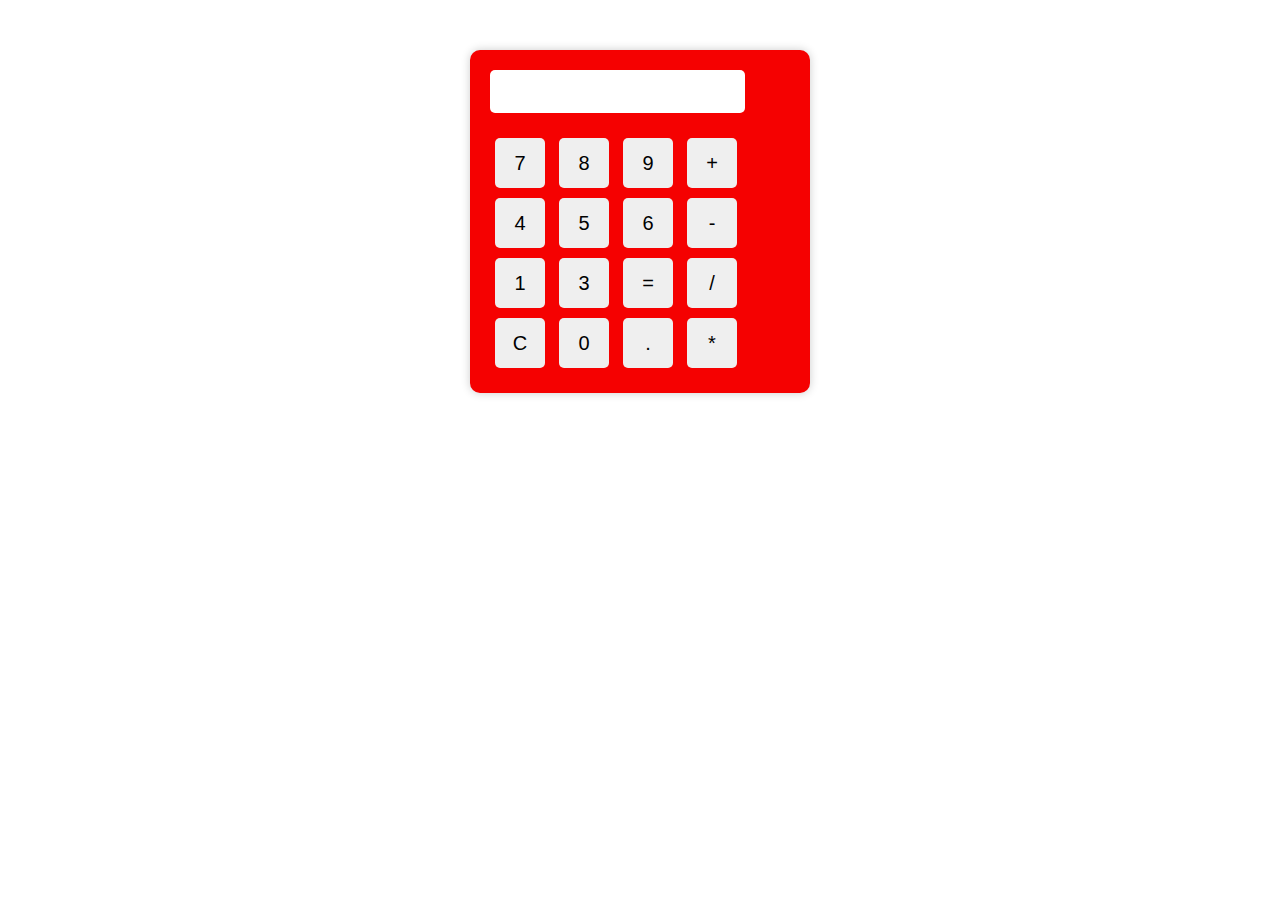
<file: calculator/index.html>
<!DOCTYPE html>
<html lang="en">

<head>
    <meta charset="UTF-8">
    <meta name="viewport" content="width=device-width, initial-scale=1.0">
    <title>Simple Calculator</title>
    <link rel="stylesheet" href="styles.css">
</head>

<body>

    <div class="calculator">
        <input type="text" id="display" readonly>
        <div class="button">
            <button onclick="appendToDisplay('7')">7</button>
            <button onclick="appendToDisplay('8')">8</button>
            <button onclick="appendToDisplay('9')">9</button>
            <button onclick="appendToDisplay('+')">+</button>
            <button onclick="appendToDisplay('4')">4</button>
            <button onclick="appendToDisplay('5')">5</button>
            <button onclick="appendToDisplay('6')">6</button>
            <button onclick="appendToDisplay('-')">-</button>
            <button onclick="appendToDisplay('1')">1</button>
            <button onclick="appendToDisplay('2')">3</button>
            <button onclick="calculate()">=</button>
            <button onclick="appendToDisplay('/')">/</button>
            <button onclick="clearDisplay()">C</button>
            <button onclick="appendToDisplay('0')">0</button>
            <button onclick="appendToDisplay('.')">.</button>
            <button onclick="appendToDisplay('*')">*</button>
        </div>


    </div>
<script src="script.js"></script>
</body>

</html>
</file>
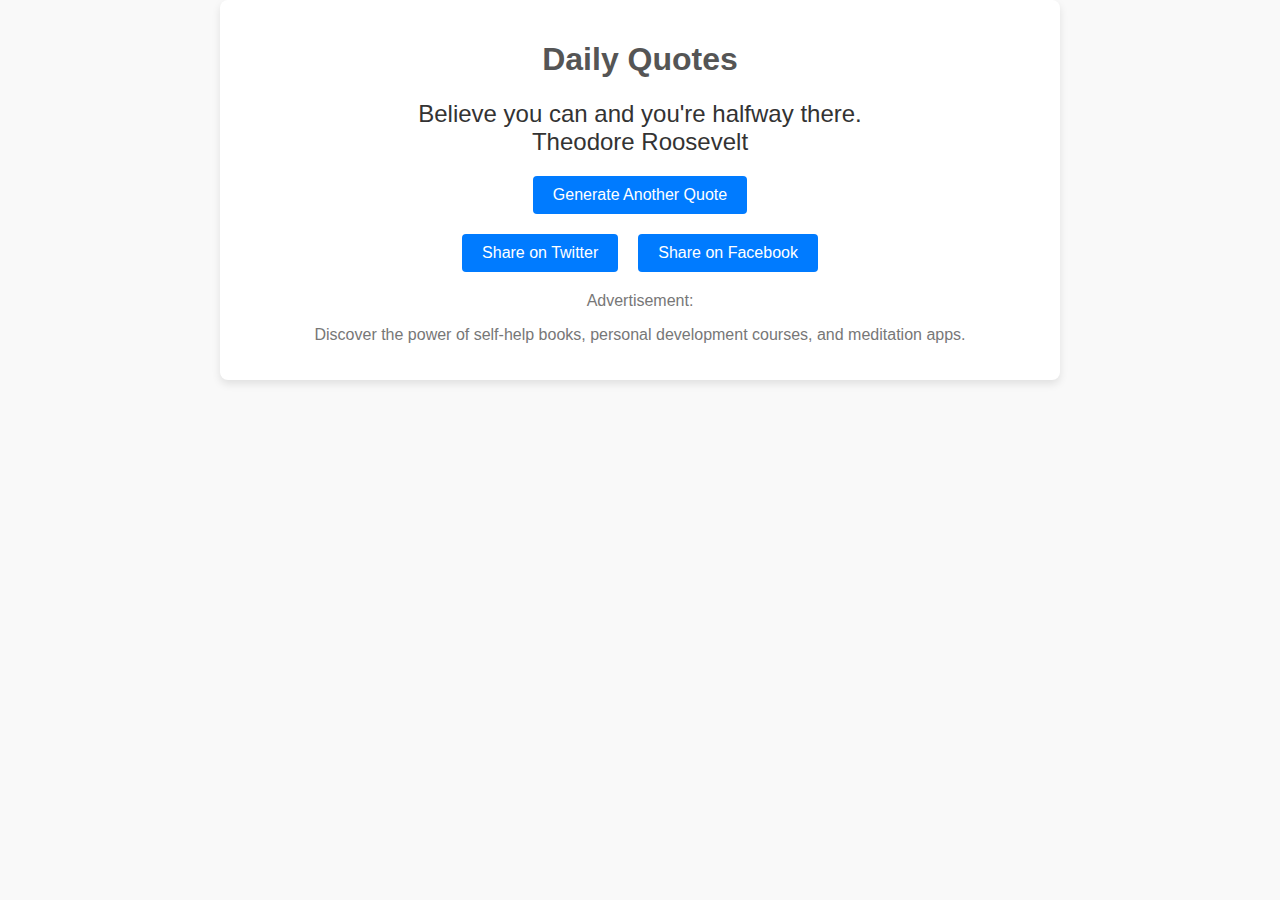
<file: daily_quotes/index.html>
<!DOCTYPE html>
<html lang="en">
<head>
    <meta charset="UTF-8">
    <meta name="viewport" content="width=device-width, initial-scale=1.0">
    <title>Daily Quotes</title>
    <link rel="stylesheet" href="styles.css">
</head>
<body>
    <div class="container">
        <h1>Daily Quotes</h1>
        <div class="quote">
            <p id="quote"></p>
            <p id="author"></p>
        </div>
        <button onclick="generateQuote()">Generate Another Quote</button>
        <div class="share-buttons">
            <button onclick="shareQuote('twitter')">Share on Twitter</button>
            <button onclick="shareQuote('facebook')">Share on Facebook</button>
        </div>
        <div class="ad">
            <p>Advertisement:</p>
            <p>Discover the power of self-help books, personal development courses, and meditation apps.</p>
        </div>
    </div>
    <script src="script.js"></script>
</body>
</html>
</file>
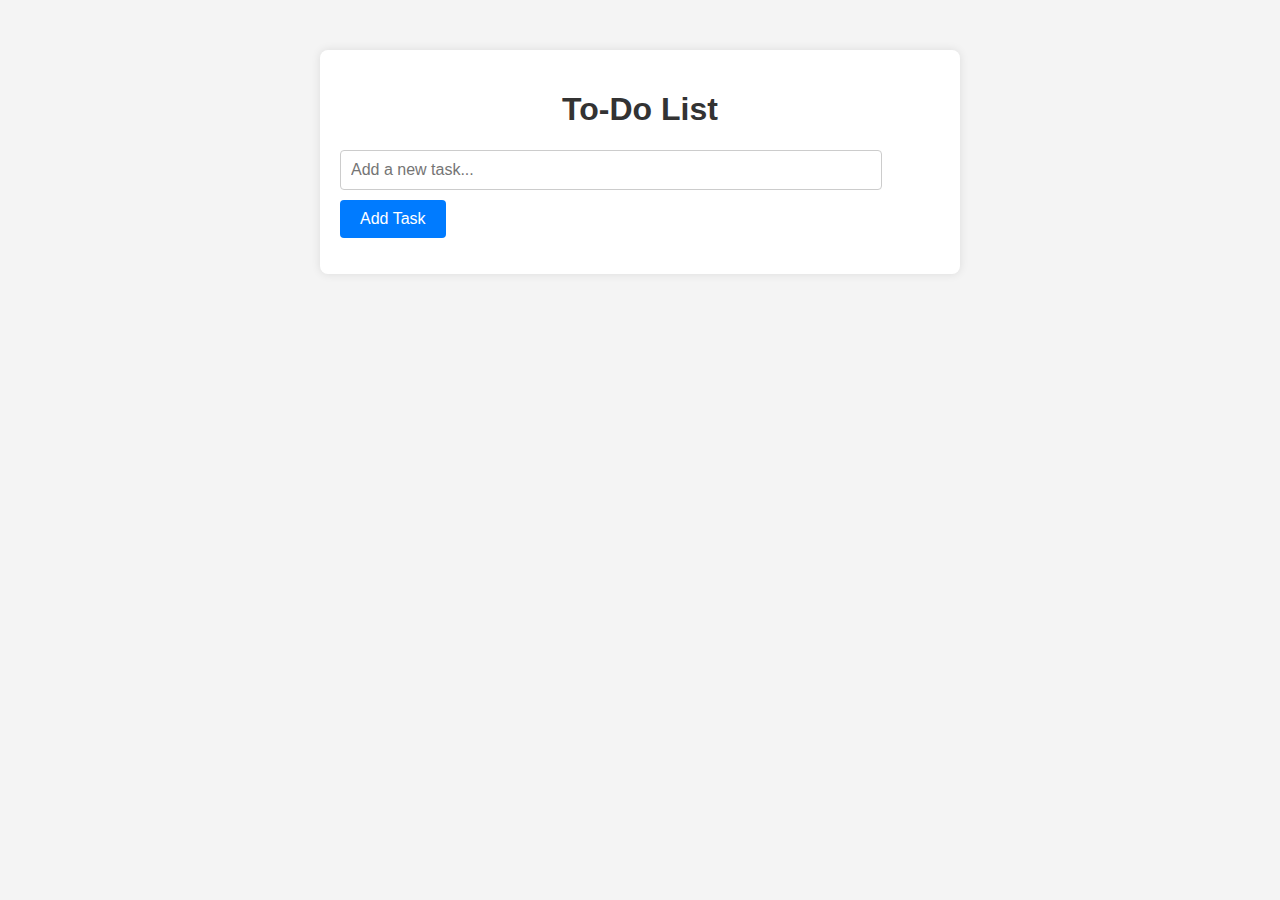
<file: todoList/index.html>
<!DOCTYPE html>
<html lang="en">
<head>
<meta charset="UTF-8">
<meta name="viewport" content="width=device-width, initial-scale=1.0">
<title>To-Do List App</title>
<link rel="stylesheet" href="https://cdnjs.cloudflare.com/ajax/libs/font-awesome/5.15.4/css/all.min.css">
<link rel="stylesheet" href="styles.css">
</head>
<body>
  <div class="container">
    <h1>To-Do List</h1>
    <input type="text" id="taskInput" placeholder="Add a new task...">
    <button onclick="addTask()">Add Task</button>
    <ul id="taskList"></ul>
  </div>
  <script src="script.js"></script>
</body>
</html>
</file>
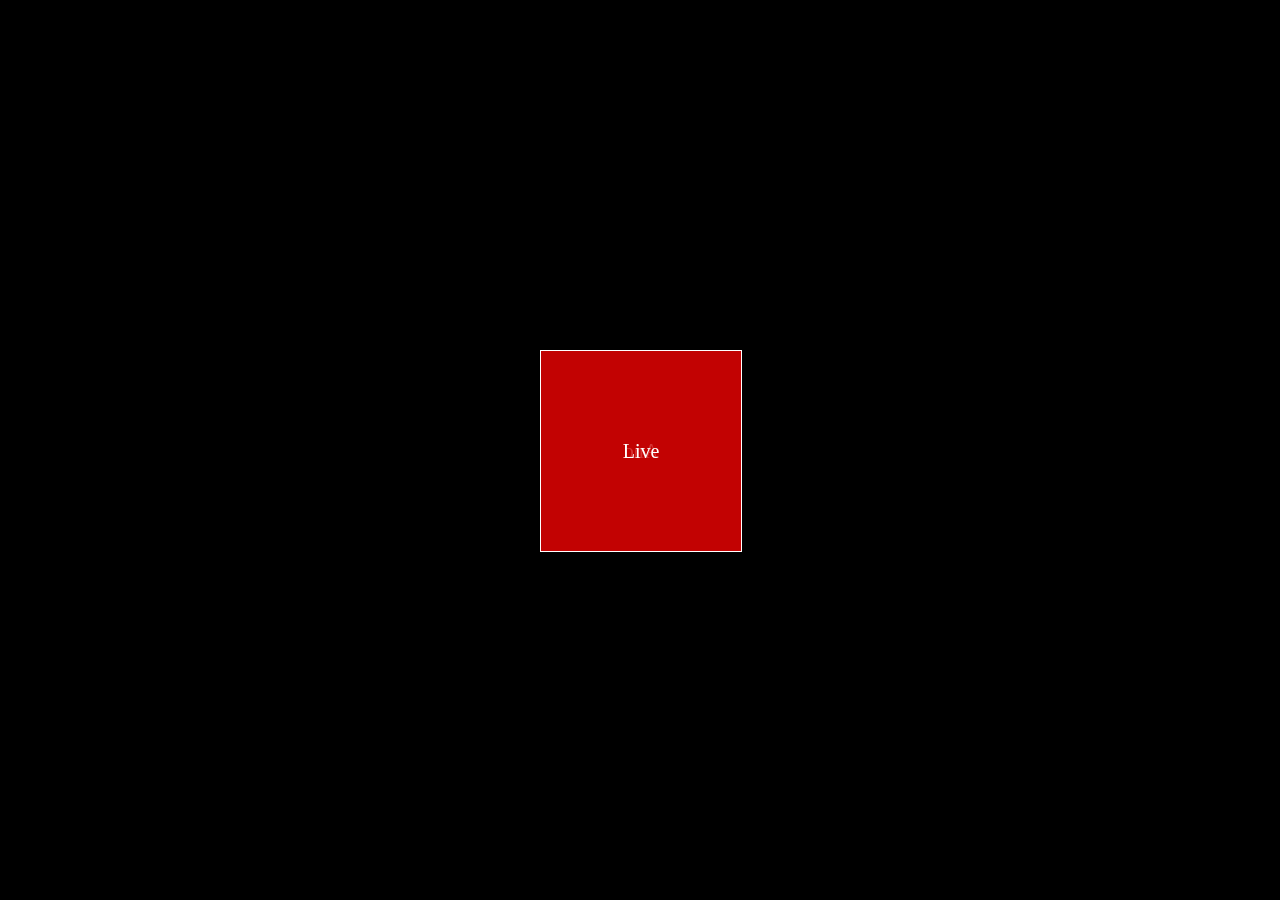
<file: home.html>
<!DOCTYPE html>
<html lang="en">
<head>
    <meta charset="UTF-8">
    <meta name="viewport" content="width=device-width, initial-scale=1.0">
    <link rel="stylesheet" href="style.css">
    <title>My HTML Page</title>

</head>
<body>
 
    <div class="container">
        <div class="cube">
            <div class="face front">Live</div>
            <div class="face back">And</div>
            <div class="face top"></div>
            <div class="face bottom"></div>
            <div class="face left">Prosper</div>
            <div class="face right">Long</div>
        </div>
    </div>
</body>
</html>
</file>
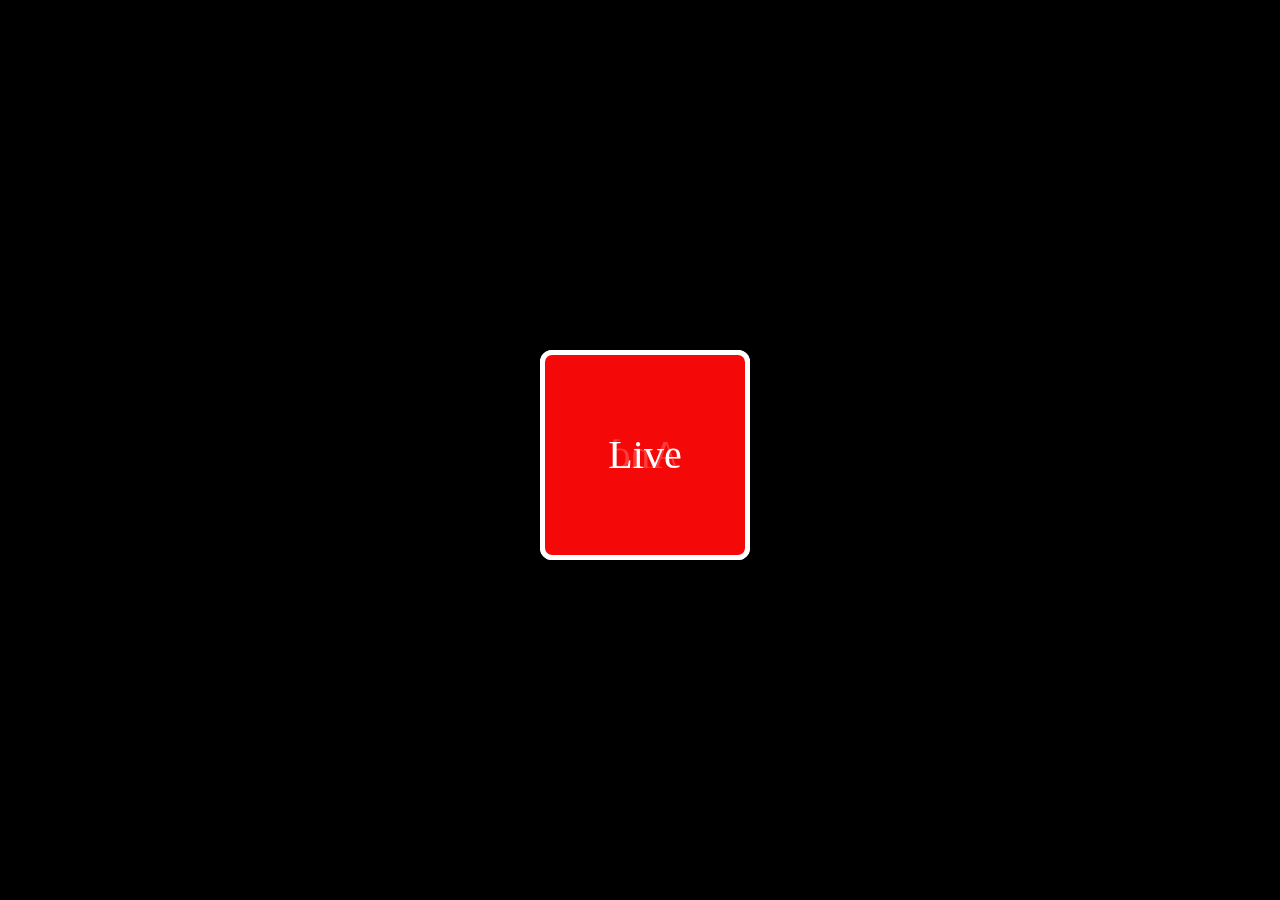
<file: cube/home.html>
<!DOCTYPE html>
<html lang="en">
<head>
    <meta charset="UTF-8">
    <meta name="viewport" content="width=device-width, initial-scale=1.0">
    <link rel="stylesheet" href="style.css">
    <title>My HTML Page</title>

</head>
<body>
 
    <div class="container">
        <div class="cube">
            <div class="face front">Live</div>
            <div class="face back">And</div>
            <div class="face top"></div>
            <div class="face bottom"></div>
            <div class="face left">Long</div>
            <div class="face right">Prosper</div>
        </div>
    </div>
</body>
</html>
</file>
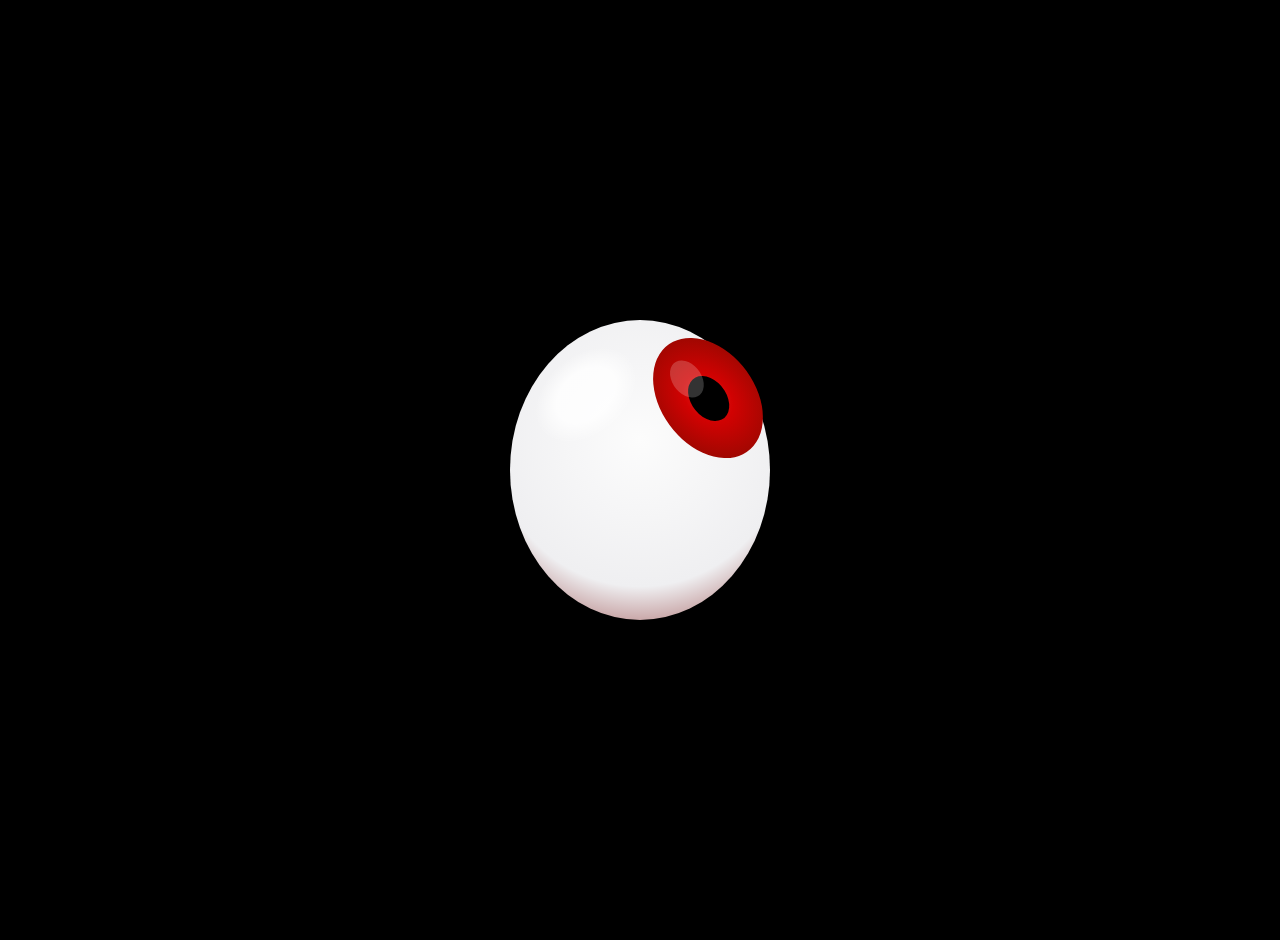
<file: Eye/home.html>
<!DOCTYPE html>
<html lang="en">
<head>
    <meta charset="UTF-8">
    <meta name="viewport" content="width=device-width, initial-scale=1.0">
    <title>3D Eye</title>
    <link rel="stylesheet" href="style.css"> <!-- Link to your CSS file -->
</head>
<body>
    <section class="stage">
        <figure class="ball">
          <span class="shadow"></span>
          <span class="iris"></span>
        </figure>
      </section>
   
</body>
</html>
</file>
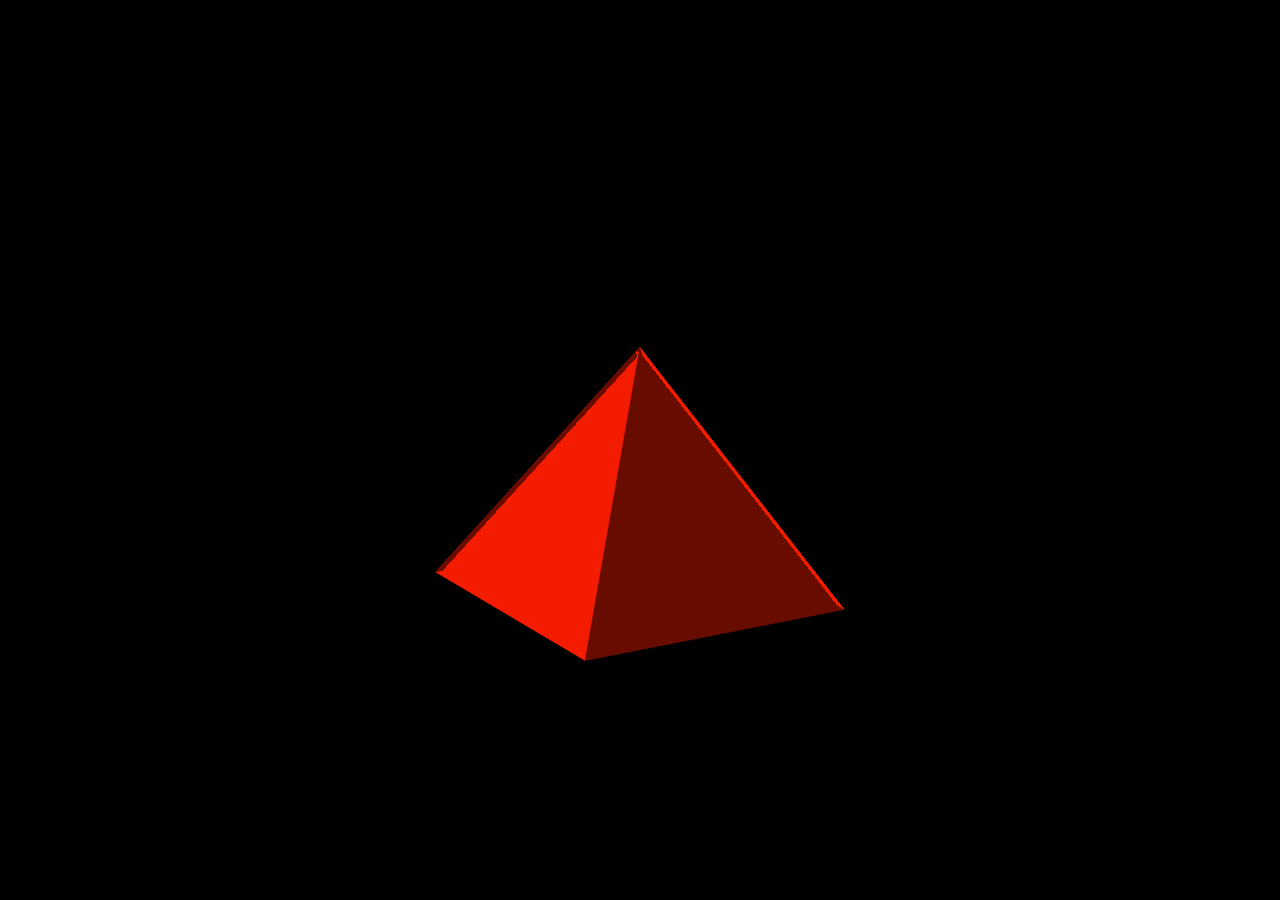
<file: piramid/home.html>
<!DOCTYPE html>
<html lang="en">
<head>
    <meta charset="UTF-8">
    <meta name="viewport" content="width=device-width, initial-scale=1.0">
    <link rel="stylesheet" href="style.css">
    <title>Pyramid</title>

</head>
<body>
    <div class="pyramid-body">
        <div class="pyramid">
            <div style="--i:0;" class="side"></div>
            <div style="--i:1;" class="side"></div>
            <div style="--i:2;" class="side"></div>
            <div style="--i:3;" class="side"></div>
        </div>
    </div>
</html>
</file>
<file: calculator/styles.css>
.calculator {
    width: 300px;
    margin: 50px auto;
    border-radius: 10px;
    box-shadow: 0 0 10px rgba(0, 0, 0, 0.2);
    background-color: #f50101;
    padding: 20px;
  }
  
  input[type="text"] {
    width: calc(100% - 65px);
    margin-bottom: 20px;
    padding: 10px;
    border: none;
    border-radius: 5px;
    font-size: 20px;
  }
  
  button {
    width: 50px;
    height: 50px;
    font-size: 20px;
    margin: 5px;
    border: none;
    border-radius: 5px;
    cursor: pointer;
    transition: background-color 0.3s ease;
  }
  
  button:hover {
    background-color: #d1d1d1;
  }
  
  button.operator {
    background-color: #ff9500;
    color: white;
  }
  
  button.operator:hover {
    background-color: #e68300;
  }
  
  button.clear {
    background-color: #ff3b30;
    color: white;
  }
  
  button.clear:hover {
    background-color: #cc322a;
  }
</file>
<file: daily_quotes/styles.css>
body {
    font-family: Arial, sans-serif;
    margin: 0;
    padding: 0;
    background-color: #f9f9f9;
    color: #333;
}
.container {
    max-width: 800px;
    margin: 0 auto;
    padding: 20px;
    background-color: #fff;
    border-radius: 8px;
    box-shadow: 0 4px 8px rgba(0, 0, 0, 0.1);
}
h1 {
    text-align: center;
    color: #555;
}
.quote {
    font-size: 24px;
    margin-bottom: 20px;
    text-align: center;
}
.quote p {
    margin: 0;
}
button {
    display: block;
    margin: 0 auto;
    padding: 10px 20px;
    font-size: 16px;
    background-color: #007bff;
    color: #fff;
    border: none;
    border-radius: 4px;
    cursor: pointer;
    transition: background-color 0.3s ease;
}
button:hover {
    background-color: #0056b3;
}
.share-buttons {
    display: flex;
    justify-content: center;
    margin-top: 20px;
}
.share-buttons button {
    margin: 0 10px;
}
.ad {
    margin-top: 20px;
    text-align: center;
    color: #777;
}
</file>
<file: todoList/styles.css>
body {
    font-family: Arial, sans-serif;
    background-color: #f4f4f4;
    margin: 0;
    padding: 0;
  }
  
  .container {
    max-width: 600px;
    margin: 50px auto;
    background-color: #fff;
    padding: 20px;
    border-radius: 8px;
    box-shadow: 0 0 10px rgba(0, 0, 0, 0.1);
  }
  
  h1 {
    text-align: center;
    color: #333;
  }
  
  input[type="text"] {
    width: calc(100% - 80px);
    padding: 10px;
    margin-bottom: 10px;
    border: 1px solid #ccc;
    border-radius: 4px;
    font-size: 16px;
  }
  
  button {
    padding: 10px 20px;
    background-color: #007bff;
    color: #fff;
    border: none;
    border-radius: 4px;
    cursor: pointer;
    font-size: 16px;
  }
  
  button:hover {
    background-color: #0056b3;
  }
  
  ul {
    list-style-type: none;
    padding: 0;
  }
  
  li {
    display: flex;
    align-items: center;
    justify-content: space-between;
    padding: 10px;
    border-bottom: 1px solid #eee;
  }
  
  li:last-child {
    border-bottom: none;
  }
  
  .delete-btn {
    background-color: #dc3545;
    color: #fff;
    border: none;
    border-radius: 50%;
    cursor: pointer;
    padding: 6px;
    display: flex;
    align-items: center;
  }
  
  .delete-btn:hover {
    background-color: #c82333;
  }
  
  .delete-btn i {
    font-size: 14px;
  }
</file>
<file: style.css>
body, html{
    height: 100%;
    margin: 0;
    display: flex;
    justify-content: center;
    align-items: center;
    background-color: rgb(0, 0, 0);
}
.cube {
    width: 200px;
    height: 200px;
    position: relative;
    transform-style: preserve-3d;
    animation: rotate 5s infinite linear;
}

.face {
    position: absolute;
    width: 200px;
    height: 200px;
    background-color: rgba(202, 3, 3, 0.8);
    border: 1px solid #ffffff;
    text-align: center;
    line-height: 200px;
    color: #ffffff;
    font-size: 20px;
}

.front {
    transform: translateZ(100px);
}

.back {
    transform: rotateY(180deg) translateZ(100px);
}

.top {
    transform: rotateX(90deg) translateZ(100px);
}

.bottom {
    transform: rotateX(-90deg) translateZ(100px);
}

.left {
    transform: rotateY(-90deg) translateZ(100px);
}

.right {
    transform: rotateY(90deg) translateZ(100px);
}

@keyframes rotate {
    from {
        transform: rotateY(0deg);
    }
    to {
        transform: rotateY(360deg);
    }

 
}
</file>
<file: cube/style.css>
body, html{
    height: 100%;
    margin: 0;
    display: flex;
    justify-content: center;
    align-items: center;
    background-color: rgb(0, 0, 0);
}
.cube {
    width: 200px;
    height: 200px;
    position: relative;
    transform-style: preserve-3d;
    animation: rotate 5s infinite linear;
}

.face {
    position: absolute;
    width: 200px;
    height: 200px;
    background-color: rgba(255, 9, 9, 0.8);
    border: 5px solid #ffffff;
    text-align: center;
    line-height: 200px;
    color: #ffffff;
    font-size: 40px;
    border-radius: 12px;
}

.front {
    transform: translateZ(100px);
}

.back {
    transform: rotateY(-180deg) translateZ(100px);
}

.top {
    transform: rotateX(-90deg) translateZ(100px);
}

.bottom {
    transform: rotateX(90deg) translateZ(100px);
}

.left {
    transform: rotateY(90deg) translateZ(100px);
}

.right {
    transform: rotateY(-90deg) translateZ(100px);
}

@keyframes rotate {
    from {
        transform: rotateY(360deg);
    }
    to {
        transform: rotateY(0deg);
    }

 
}
</file>
<file: Eye/style.css>
*
{

    padding: 0;
    margin: 0;
    box-sizing: border-box;


}

body {
    display: flex;
    align-items: center;
    justify-content: center;
    height: 100vh;
    background-color: #000000;
}
.ball {
    display: inline-block;
    width: 100%;
    height: 100%;
    margin: 0;
    border-radius: 50%;
    position: relative;
    background: radial-gradient(circle at 50% 40%, #fcfcfc, #efeff1 66%, #9b5050 100%);
  }
  .ball:after {
    content: "";
    position: absolute;
    top: 5%;
    left: 10%;
    width: 100%;
    height: 100%;
    border-radius: 50%;
    background: radial-gradient(circle at 50% 50%, rgba(255, 255, 255, 0.8), rgba(255, 255, 255, 0.8) 14%, rgba(255, 255, 255, 0) 24%);
    -webkit-transform: translateX(-80px) translateY(-90px) skewX(-20deg);
    -moz-transform: translateX(-80px) translateY(-90px) skewX(-20deg);
    -ms-transform: translateX(-80px) translateY(-90px) skewX(-20deg);
    -o-transform: translateX(-80px) translateY(-90px) skewX(-20deg);
    transform: translateX(-80px) translateY(-90px) skewX(-20deg);
  }
  
  .iris {
    width: 40%;
    height: 40%;
    margin: 30%;
    border-radius: 100%;
    background: radial-gradient(circle at 50% 50%, #e71f1f 0%, #d10202 30%, #860a01 100%);
    -webkit-transform: translateX(68px) translateY(-60px) skewX(15deg) skewY(2deg);
    -moz-transform: translateX(68px) translateY(-60px) skewX(15deg) skewY(2deg);
    -ms-transform: translateX(68px) translateY(-60px) skewX(15deg) skewY(2deg);
    -o-transform: translateX(68px) translateY(-60px) skewX(15deg) skewY(2deg);
    transform: translateX(68px) translateY(-60px) skewX(15deg) skewY(2deg);
    position: absolute;
    -webkit-animation: move-eye-skew 5s ease-out infinite;
    -moz-animation: move-eye-skew 5s ease-out infinite;
    -o-animation: move-eye-skew 5s ease-out infinite;
    -ms-animation: move-eye-skew 5s ease-out infinite;
    animation: move-eye-skew 5s ease-out infinite;
  }
  .iris:before {
    content: "";
    display: block;
    position: absolute;
    width: 37.5%;
    height: 37.5%;
    border-radius: 100%;
    top: 31.25%;
    left: 31.25%;
    background: black;
  }
  .iris:after {
    content: "";
    display: block;
    position: absolute;
    width: 31.25%;
    height: 31.25%;
    border-radius: 100%;
    top: 18.75%;
    left: 18.75%;
    background: rgba(255, 255, 255, 0.2);
  }
  
  .ball .shadow {
  position: absolute;
  width: 100%;
  height: 100%;
  background: radial-gradient(circle at 50% 50%, rgba(0, 0, 0, 0.4), rgba(0, 0, 0, 0.1) 40%, rgba(0, 0, 0, 0) 50%);
  -webkit-transform: rotateX(90deg) translateZ(-150px);
  -moz-transform: rotateX(90deg) translateZ(-150px);
  -ms-transform: rotateX(90deg) translateZ(-150px);
  -o-transform: rotateX(90deg) translateZ(-150px);
  transform: rotateX(90deg) translateZ(-150px);
  z-index: -1;
  }
  .stage {
    width: 300px;
    height: 300px;
    display: inline-block;
    margin: 20px;
    -webkit-perspective: 1200px;
    -moz-perspective: 1200px;
    -ms-perspective: 1200px;
    -o-perspective: 1200px;
    perspective: 1200px;
    -webkit-perspective-origin: 50% 50%;
    -moz-perspective-origin: 50% 50%;
    -ms-perspective-origin: 50% 50%;
    -o-perspective-origin: 50% 50%;
    perspective-origin: 50% 50%;
  }
  body {
    width: 300px;
    margin: 20px auto;
    background:  #000000;
    background-repeat: no-repeat;
  }

  @keyframes move-eye-skew {
  0% {
    transform: none;
  }
  20% {
    transform: translateX(-68px) translateY(30px) skewX(15deg) skewY(-10deg) scale(0.95);
  }
  25%, 44% {
    transform: none;
  }
  50%, 60% {
    transform: translateX(68px) translateY(-40px) skewX(5deg) skewY(2deg) scaleX(0.95);
  }
  66%, 100% {
    transform: none;
  }
}
</file>
<file: piramid/style.css>
*
{

    padding: 0;
    margin: 0;
    box-sizing: border-box;


}

body {
    display: flex;
    align-items: center;
    justify-content: center;
    height: 100vh;
    background-color: #000000;
}

.pyramid-body
{

    position: relative;
    width: 300px;
    height: 300px;
    transform-style: preserve-3d;
    transform: rotateX(-20deg) rotateY(30deg);
    animation: rotate 6s linear infinite;

}

.pyramid
{
    position: absolute;
    top: 0;
    left: 0;
    width: 100%;
    height: 100%;
    transform-style: preserve-3d;
}

.side {

    position: absolute;
    top: 0;
    left: 0;
    width: 100%;
    height: 100%;
    background-color: #f80000;
    clip-path: polygon(50% 0%, 0% 100%, 100% 100%);
    transform-origin: bottom;
    transform: rotateY(calc(90deg*var(--i))) translateZ(149.7px)
        rotateX(30deg);
}

.side:nth-child(even){
    background-color: #f31c00;
    animation: sideeven 3s 1s infinite;
}

.side:nth-child(odd){
    background-color: #690c00;
    animation: sideodd 3s 1s infinite;
}

@keyframes rotate{

    0%
    {
        transform: rotateX(-20deg) rotateY(30deg);
    }
    0%
    {
        transform: rotateX(-20deg) rotateY(360deg);
    }

}
</file>
